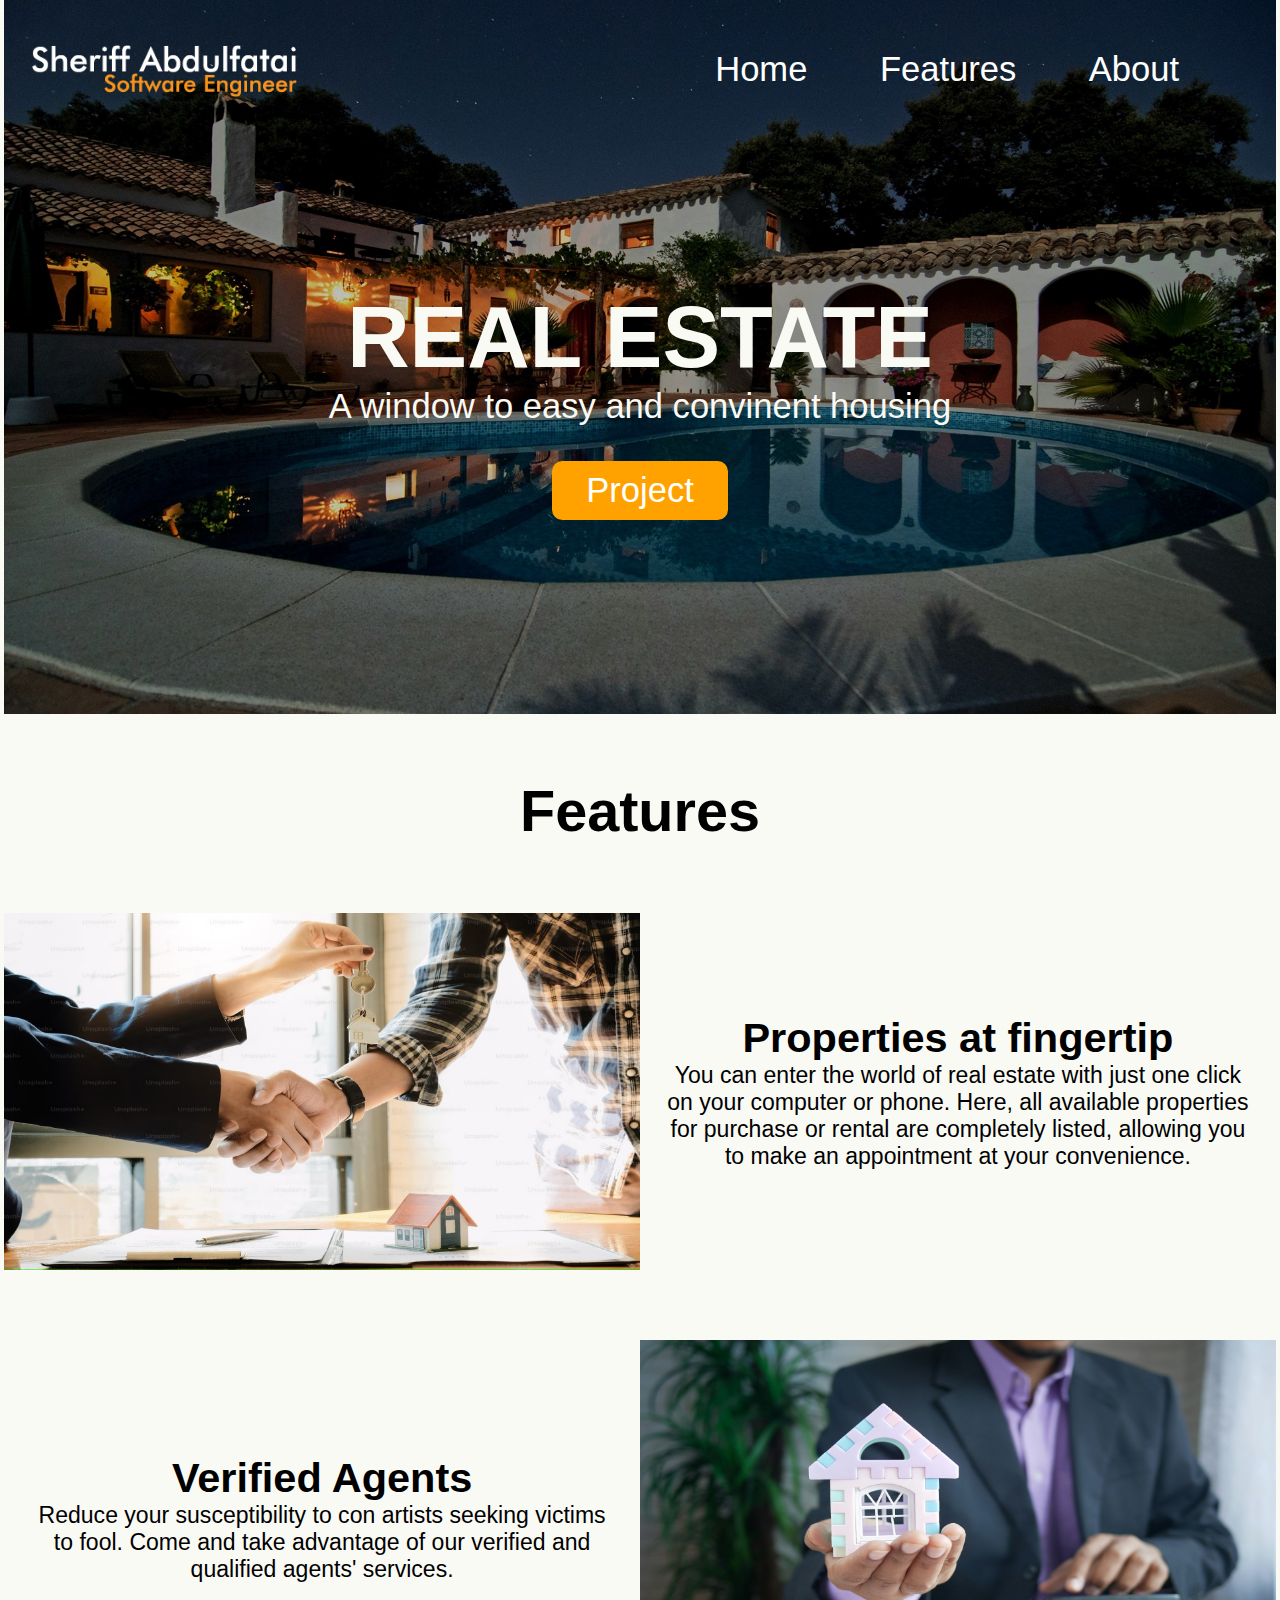
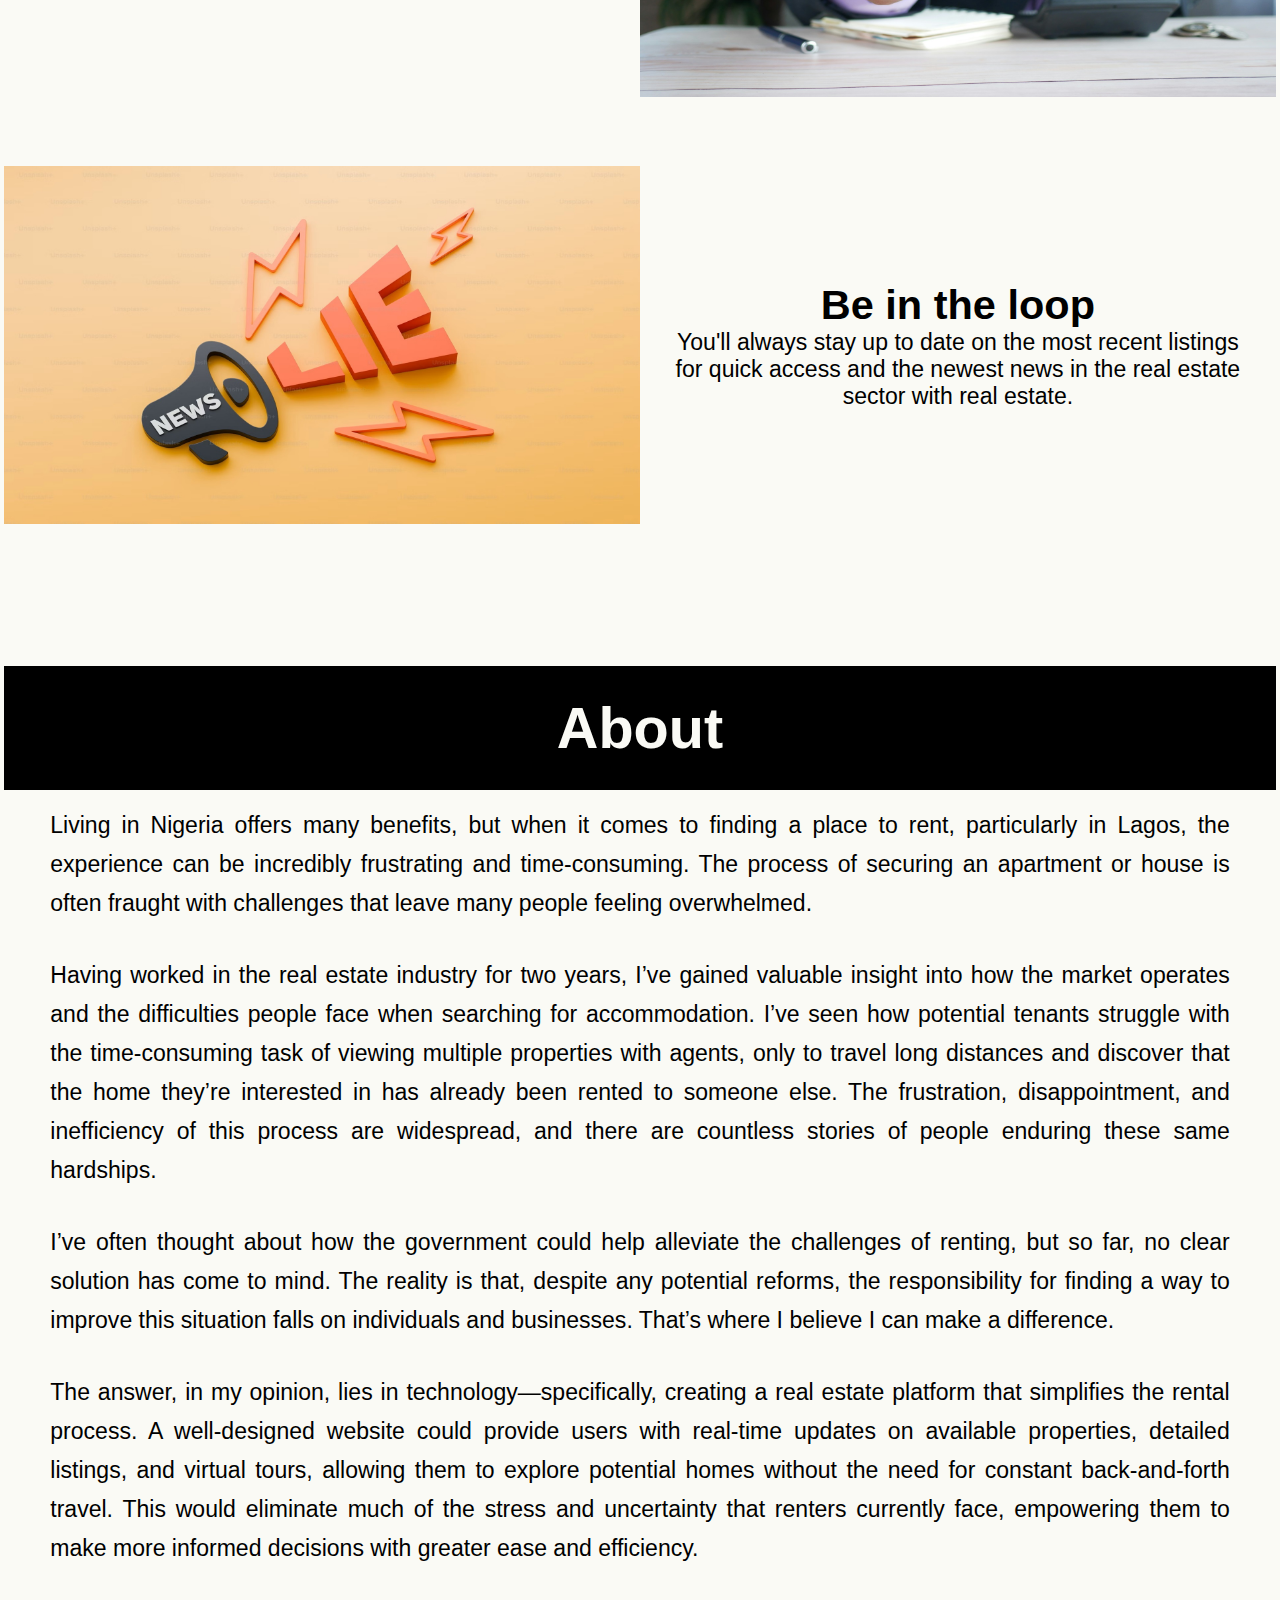
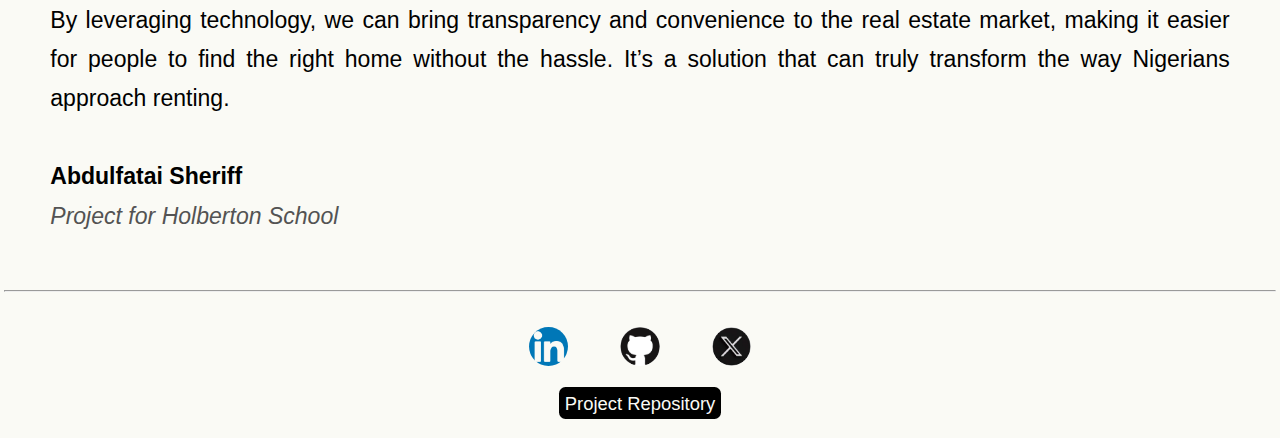
<file: index.html>
<!DOCTYPE html>
<html lang="en">
<head>
    <meta charset="UTF-8">
    <meta name="viewport" content="width=device-width, initial-scale=1.0">
    <title>Project Landing Page</title>
    <link rel="stylesheet" href="home.css">
</head>
<body>
    <div id="intro">
        <header>
            <img class="menu" src="stf/menu.svg" alt="Menu">
            <img class="name_logo" src="stf/img/name_logo.png" alt="Logo">
            <ul>
                <a href="#intro"><li>Home</li></a>
                <a href="#features"><li>Features</li></a>
                <a href="#about"><li>About</li></a>
            </ul>
        </header>
        <img src="stf/img/intro_image.jpg" alt="Intro Image">
        <div class="project_name">
            <h1>REAL ESTATE</h1>
            <p>A window to easy and convinent housing</p>
            <button onclick="window.location.href='https://github.com/hyperbayse/real_estate'">Project</button>
        </div>       
    </div> 

    <div id="features">
        <h3 class="feature_heading">Features</h3>
        <div class="feature">
            <img src="stf/img/feature1.jpg" alt="feature1">
            <div class="desc">
                <h3>Properties at fingertip</h3>
                <p>You can enter the world of real estate with just one click on your computer or phone. Here, all available properties for purchase or rental are completely listed, allowing you to make an appointment at your convenience.</p>
            </div>
        </div> 
        <div class="feature">
            <div class="desc">
                <h3>Verified Agents</h3>
                <p>Reduce your susceptibility to con artists seeking victims to fool. Come and take advantage of our verified and qualified agents' services.</p>
            </div>
            <img src="stf/img/feature2.jpg" alt="feature2">
        </div> 
        <div class="feature">
            <img src="stf/img/feature3.jpg" alt="feature3">
            <div class="desc">
                <h3>Be in the loop</h3>
                <p>You'll always stay up to date on the most recent listings for quick access and the newest news in the real estate sector with real estate.</p>
            </div>
        </div> 
    </div>

    <br>
    <div id="about">
        <h3>About</h3>
        <div class="about">
            <p>Living in Nigeria offers many benefits, but when it comes to finding a place to rent, particularly in Lagos, the experience can be incredibly frustrating and time-consuming. The process of securing an apartment or house is often fraught with challenges that leave many people feeling overwhelmed.</p>
            <p>Having worked in the real estate industry for two years, I’ve gained valuable insight into how the market operates and the difficulties people face when searching for accommodation. I’ve seen how potential tenants struggle with the time-consuming task of viewing multiple properties with agents, only to travel long distances and discover that the home they’re interested in has already been rented to someone else. The frustration, disappointment, and inefficiency of this process are widespread, and there are countless stories of people enduring these same hardships.</p>
            <p>I’ve often thought about how the government could help alleviate the challenges of renting, but so far, no clear solution has come to mind. The reality is that, despite any potential reforms, the responsibility for finding a way to improve this situation falls on individuals and businesses. That’s where I believe I can make a difference.</p>
            <p>The answer, in my opinion, lies in technology—specifically, creating a real estate platform that simplifies the rental process. A well-designed website could provide users with real-time updates on available properties, detailed listings, and virtual tours, allowing them to explore potential homes without the need for constant back-and-forth travel. This would eliminate much of the stress and uncertainty that renters currently face, empowering them to make more informed decisions with greater ease and efficiency.</p>
            <p>By leveraging technology, we can bring transparency and convenience to the real estate market, making it easier for people to find the right home without the hassle. It’s a solution that can truly transform the way Nigerians approach renting.
                <br><br>
                <strong style="margin: 0; padding: 0;">Abdulfatai Sheriff</strong><br>
                <cite><a href="https://www.holbertonschool.com/" style="text-decoration: none; color: rgb(83, 83, 83);">Project for Holberton School</a></cite>
            </p>
        </div>
        <!-- <span onclick>--expand--</span> -->

        <br>
        <hr>
        
        <div class="profile">
            <a href="https://www.linkedin.com/in/abdulfataisheriff/"><img src="stf/img/linkedin.png" alt="linkedin"></a>
            <a href="https://github.com/hyperbayse"><img src="stf/img/github.png" alt="github"></a>
            <a href="https://x.com/absherif102"><img src="stf/img/x.png" alt="twitter"></a>
            
            <br>
            <a class="repo_link" href="https://github.com/hyperbayse/real_estate">Project Repository</a>
        </div>
    </div>

    <script type="module" src="home.js"></script>
</body>
</html>
</file>
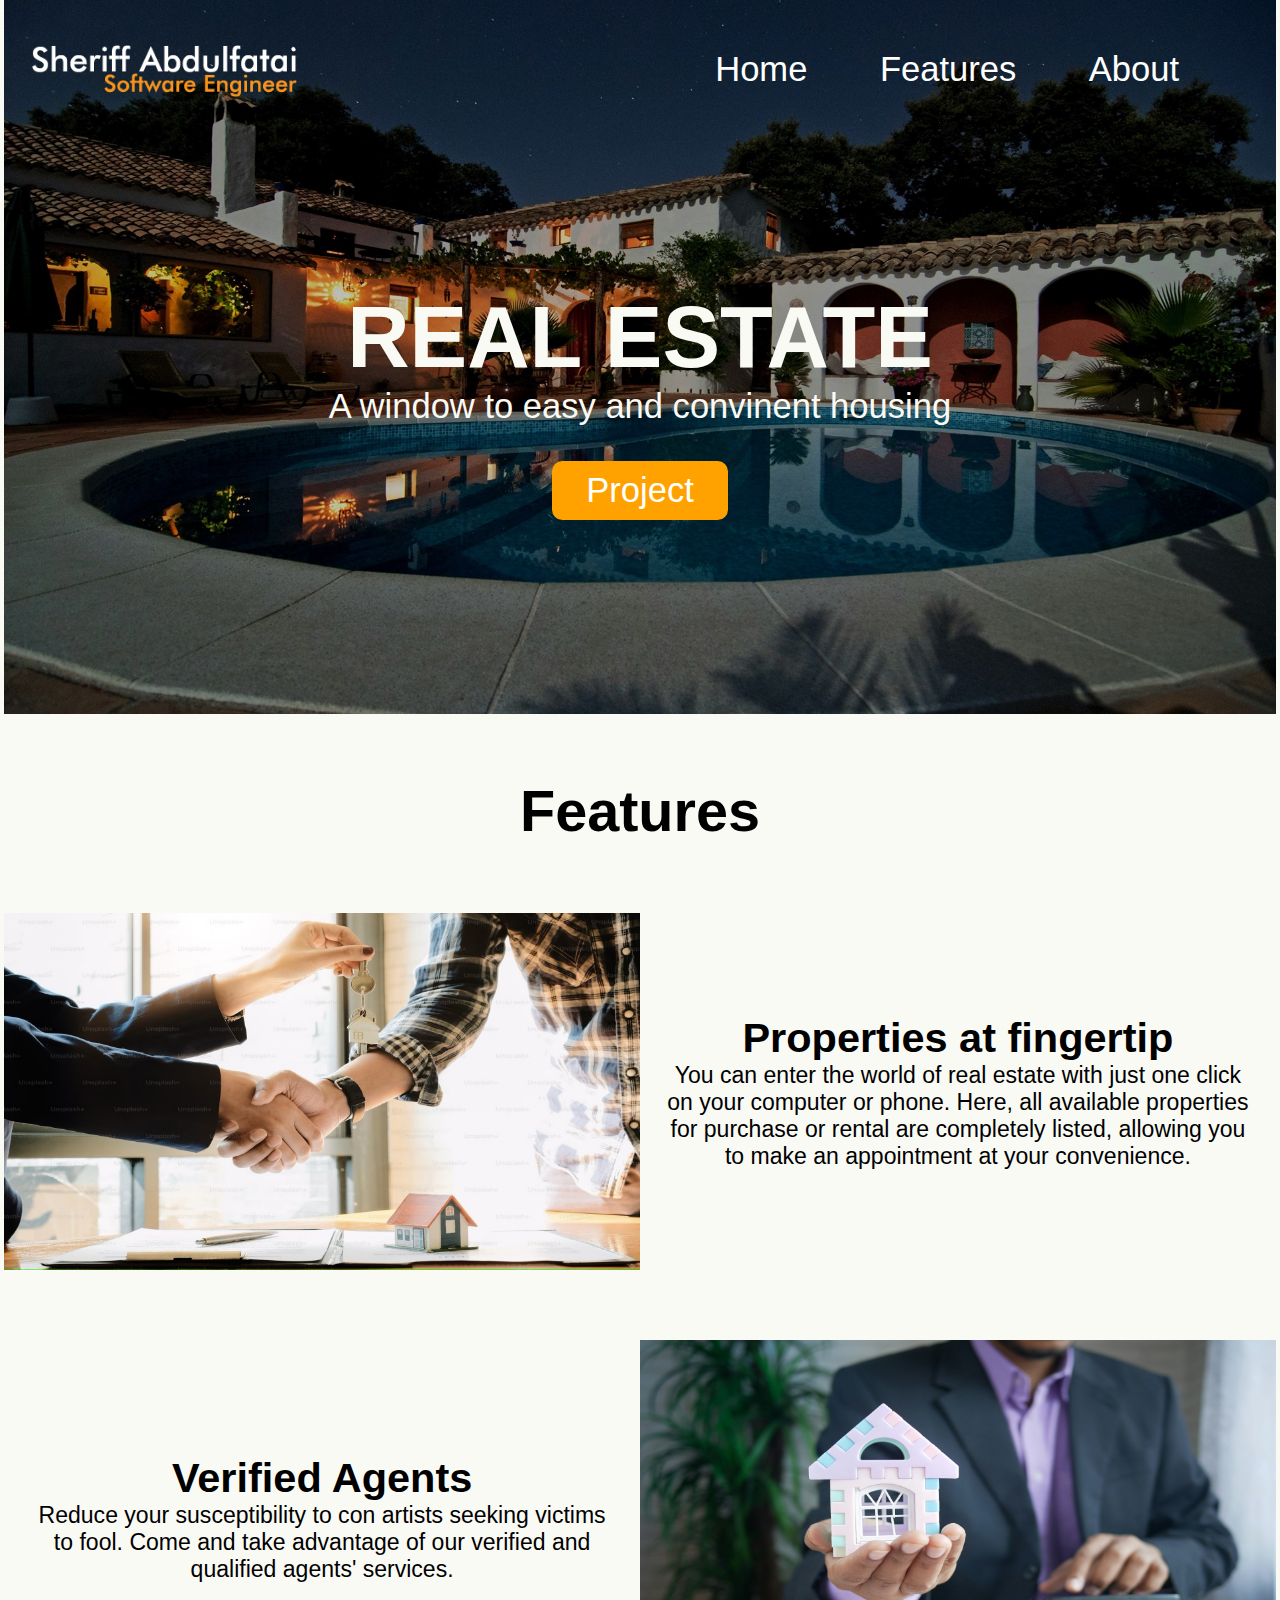
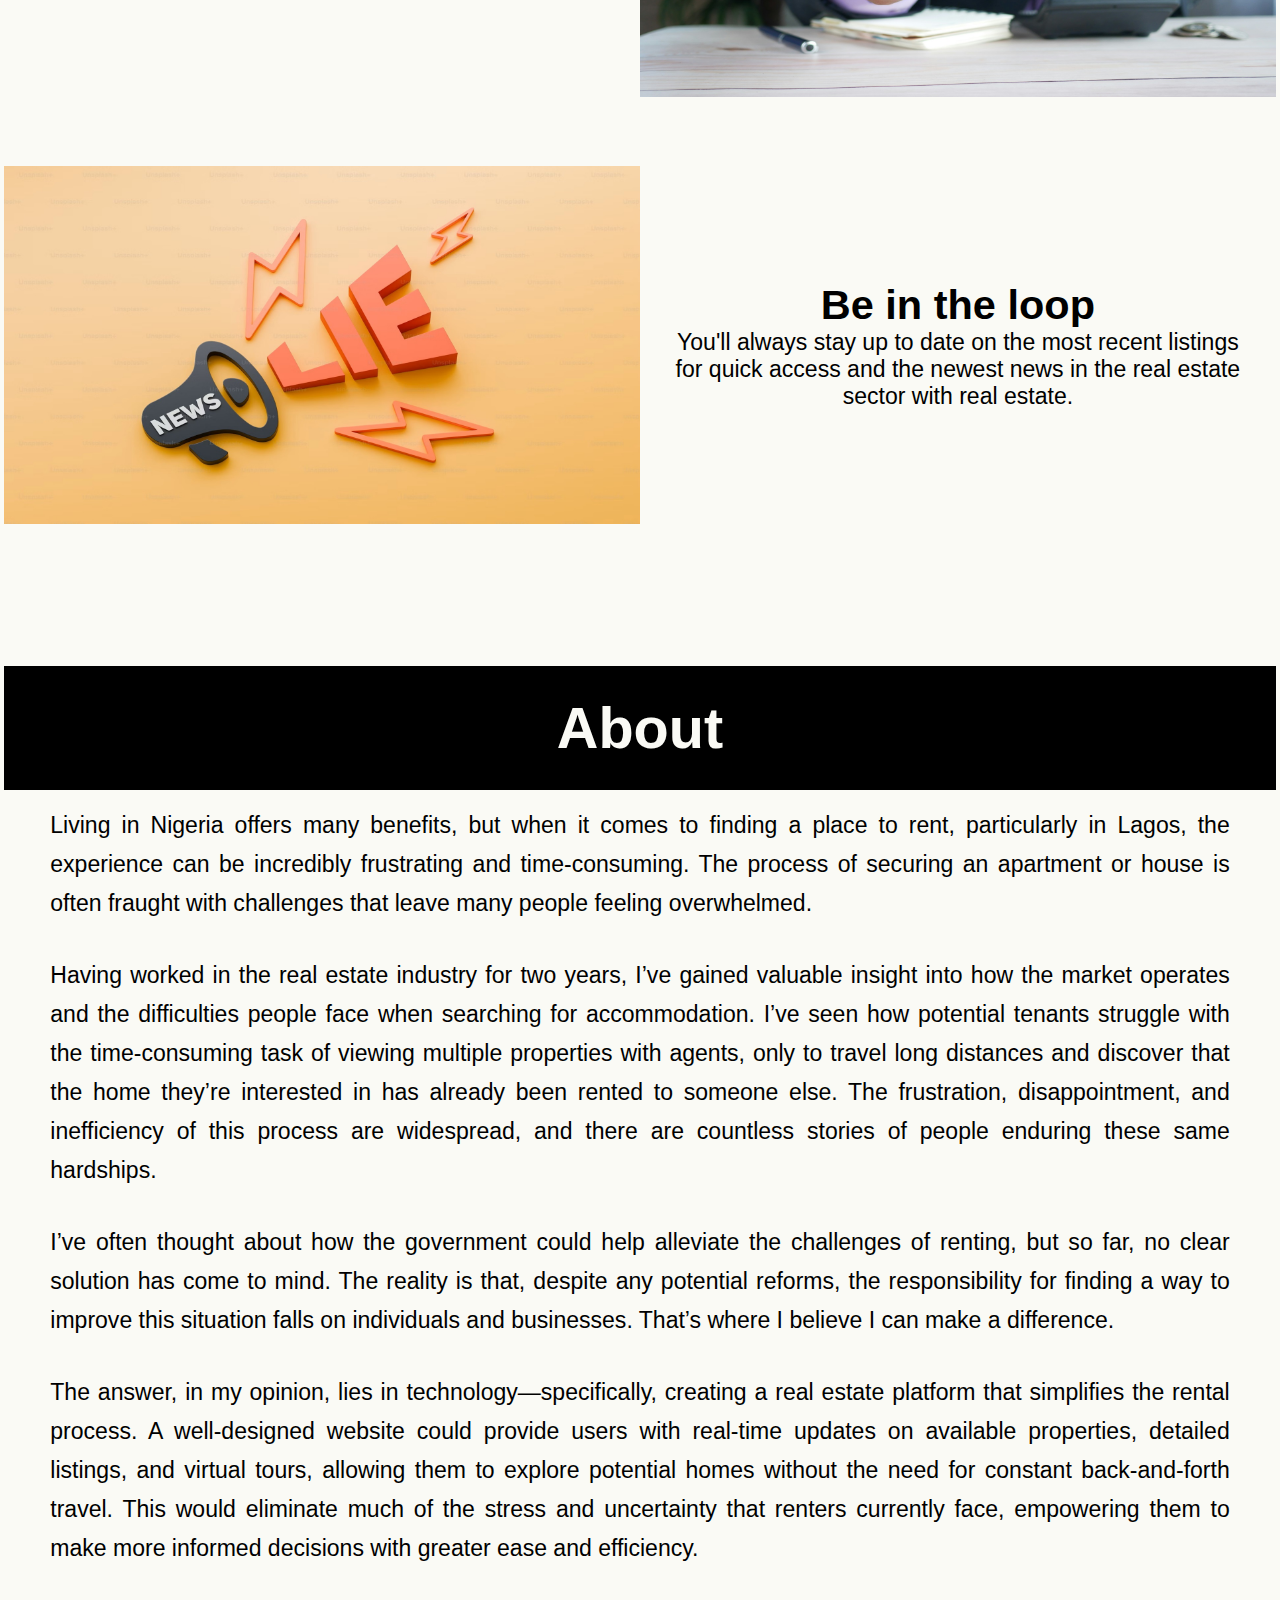
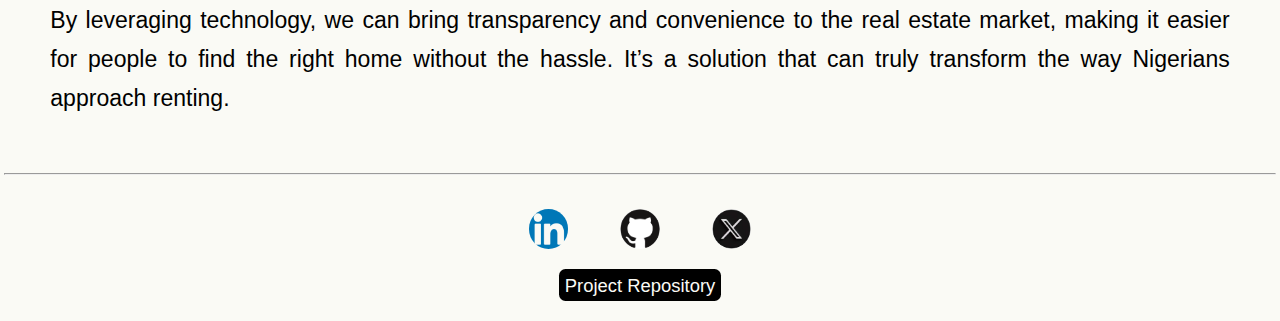
<file: home.html>
<!DOCTYPE html>
<html lang="en">
<head>
    <meta charset="UTF-8">
    <meta name="viewport" content="width=device-width, initial-scale=1.0">
    <title>Project Landing Page</title>
    <link rel="stylesheet" href="home.css">
</head>
<body>
    <div id="intro">
        <header>
            <img class="menu" src="/stf/menu.svg" alt="Menu">
            <img class="name_logo" src="/stf/img/name_logo.png" alt="Logo">
            <ul>
                <a href="#intro"><li>Home</li></a>
                <a href="#features"><li>Features</li></a>
                <a href="#about"><li>About</li></a>
            </ul>
        </header>
        <img src="/stf/img/intro_image.jpg" alt="Intro Image">
        <div class="project_name">
            <h1>REAL ESTATE</h1>
            <p>A window to easy and convinent housing</p>
            <button onclick="window.location.href='https://github.com/hyperbayse/real_estate'">Project</button>
        </div>       
    </div> 

    <div id="features">
        <h3 class="feature_heading">Features</h3>
        <div class="feature">
            <img src="stf/img/feature1.jpg" alt="feature1">
            <div class="desc">
                <h3>Properties at fingertip</h3>
                <p>You can enter the world of real estate with just one click on your computer or phone. Here, all available properties for purchase or rental are completely listed, allowing you to make an appointment at your convenience.</p>
            </div>
        </div> 
        <div class="feature">
            <div class="desc">
                <h3>Verified Agents</h3>
                <p>Reduce your susceptibility to con artists seeking victims to fool. Come and take advantage of our verified and qualified agents' services.</p>
            </div>
            <img src="stf/img/feature2.jpg" alt="feature2">
        </div> 
        <div class="feature">
            <img src="stf/img/feature3.jpg" alt="feature3">
            <div class="desc">
                <h3>Be in the loop</h3>
                <p>You'll always stay up to date on the most recent listings for quick access and the newest news in the real estate sector with real estate.</p>
            </div>
        </div> 
    </div>

    <br>
    <div id="about">
        <h3>About</h3>
        <div class="about">
            <p>Living in Nigeria offers many benefits, but when it comes to finding a place to rent, particularly in Lagos, the experience can be incredibly frustrating and time-consuming. The process of securing an apartment or house is often fraught with challenges that leave many people feeling overwhelmed.</p>
            <p>Having worked in the real estate industry for two years, I’ve gained valuable insight into how the market operates and the difficulties people face when searching for accommodation. I’ve seen how potential tenants struggle with the time-consuming task of viewing multiple properties with agents, only to travel long distances and discover that the home they’re interested in has already been rented to someone else. The frustration, disappointment, and inefficiency of this process are widespread, and there are countless stories of people enduring these same hardships.</p>
            <p>I’ve often thought about how the government could help alleviate the challenges of renting, but so far, no clear solution has come to mind. The reality is that, despite any potential reforms, the responsibility for finding a way to improve this situation falls on individuals and businesses. That’s where I believe I can make a difference.</p>
            <p>The answer, in my opinion, lies in technology—specifically, creating a real estate platform that simplifies the rental process. A well-designed website could provide users with real-time updates on available properties, detailed listings, and virtual tours, allowing them to explore potential homes without the need for constant back-and-forth travel. This would eliminate much of the stress and uncertainty that renters currently face, empowering them to make more informed decisions with greater ease and efficiency.</p>
            <p>By leveraging technology, we can bring transparency and convenience to the real estate market, making it easier for people to find the right home without the hassle. It’s a solution that can truly transform the way Nigerians approach renting.</p>
        </div>
        <!-- <span onclick>--expand--</span> -->

        <br>
        <hr>
        
        <div class="profile">
            <a href="https://www.linkedin.com/in/abdulfataisheriff/"><img src="/stf/img/linkedin.png" alt="linkedin"></a>
            <a href="https://github.com/hyperbayse"><img src="/stf/img/github.png" alt="github"></a>
            <a href="https://x.com/absherif102"><img src="/stf/img/x.png" alt="twitter"></a>
            
            <br>
            <a class="repo_link" href="https://github.com/hyperbayse/real_estate">Project Repository</a>
        </div>
    </div>

    <script type="module" src="home.js"></script>
</body>
</html>
</file>
<file: home.css>
:root{
    --l_cream: #fafaf5;
    --black: #000000;
    --white: #ffffff;
    --grey: #b4b4b4;
    --orange: rgb(255, 162, 0);
}

/* Mobile Phone */
html, body {
    margin: 0; padding: 0 0.2em;
    background-color: var(--l_cream);
    font-family:'Gill Sans', 'Gill Sans MT', Calibri, 'Trebuchet MS', sans-serif;
    font-size: 0.7em;
    max-width: 920px;
}

#intro .menu {
    display: block;
    float: right;
    float: right; margin: 1em 0.7em;
}

#intro a {color: var(--white); text-decoration: none;}
#intro header {
    height: 2.7em; width: 100%;
    float:inline-end;
    position: relative;
    color: var(--white);
    padding: 0; margin: 0;
    font-size: 1.5em;
}
#intro header img {
    float: left;
    padding: 0.3em;
    border-radius: 0.5em;
    margin: 0.3em auto 0 0.5em;
    height: 1.3em;
    width: auto;
}
#intro .name_logo {margin-top: -3em; height: 1.5em;}
#intro ul {
    float: right; height: 2em; align-items: center;
    margin: -1.8em 1.5em 0 0;
}
/* Menu toggle switch */
header ul{display: none;}
#intro header li{
    list-style-type: none;
    margin-right: 1.5em;
    padding: 0.3em;
}
#intro img {
    clear: both;
    position:static;
    width: 100%;
    height: auto;
    margin-top: -4.1em;
}
.project_name {
    margin: 0; padding: 0;
    font-size: 1.3em;
    color: var(--l_cream);
    position: absolute;
    top: 40%;
    text-align: center;
    width: 100%;
}
.project_name * {margin: 0;}
.project_name h1 {font-size: 2.5em;}
.project_name button {
    margin: 1em;
    background-color: var(--orange);
    border: none;
    border-radius: 0.3em;
    font-size: 1em;
    color: var(--white);
    padding: 0.3em 1em;
}
#intro {
    position: relative;
}

#features {
    width: 100%;
    height: 100%;
    min-height: 35em;
    background-color: var(--l_cream);
    text-align: center;
    padding: 0;
    margin: 1em 0 0 0;    
}#features .feature_heading {
    font-size: 2.5em;
}
.feature {
    width: 100%;
    height: auto;
    margin: 3em 0; padding: 0;
    display: flex;
}.feature:hover {background-color: var(--grey); cursor: grab;}
.feature img {
    width: 50%;
    height: auto;
    margin: 0; padding: 0;
}
.feature .desc {
    margin: auto;
    padding: 0 0.5em;
}.feature p, .feature h3 {
    margin: 0;
    padding: 0 0.5em;
}.feature h3 {
    font-size: 1.8em;
}

#about {
    width: 100%;
    text-align: center;
    padding: 0;
    margin: 2em 0 0 0;
}#about h3 {
    font-size: 2.5em;
    margin: 0; padding: 0;
    color: var(--l_cream);
    padding: 0.5em;
    background-color: var(--black);
}#about .about {
    text-align: justify;
    padding: 0; margin: 0;
    width: 100%;
    height: fit-content;
}

#about .profile {padding: 1em; margin: 0;}
#about p {
    padding: 0.7em 2em; margin: 0; line-height: 1.7em;
}
#about img {
    width: 1.7em;
    height: 1.7em;
    border-radius: 50%;
    margin: 0 0 0.7em 0; padding: 0 1em;
}
#about .profile .repo_link {
    color: var(--l_cream);
    text-decoration: none;
    background-color: var(--black);
    padding: 0.3em; border-radius: 0.35em;
    font-size: 0.8em;
}


@media (min-width: 480px){
    html, body {
        margin: 0; padding: 0 0.1em;
        background-color: var(--l_cream);
        font-family:'Gill Sans', 'Gill Sans MT', Calibri, 'Trebuchet MS', sans-serif;
        font-size: 0.85em;
    }
}

@media (min-width: 640px){
    html, body {
        margin: 0; padding: 0 0.1em;
        background-color: var(--l_cream);
        font-family:'Gill Sans', 'Gill Sans MT', Calibri, 'Trebuchet MS', sans-serif;
        font-size: 0.95em;
    }
}

@media (min-width: 840px){
    html, body {
        margin: 0; padding: 0 0.1em;
        background-color: var(--l_cream);
        font-family:'Gill Sans', 'Gill Sans MT', Calibri, 'Trebuchet MS', sans-serif;
        font-size: 1.1em;
    }
}

/*
Tablets & iPads
@media (min-width: 920px){
    html, body {
        margin: 0; padding: 0 0.1em;
        background-color: var(--l_cream);
        font-family:'Gill Sans', 'Gill Sans MT', Calibri, 'Trebuchet MS', sans-serif;
        font-size: 1em;
        max-width: 1920px;
    }

    #intro .menu {display: none;}

    #intro a {color: var(--white); text-decoration: none;}
    #intro header {
        height: 2.7em; width: 100%;
        float:inline-end;
        position: relative;
        color: var(--white);
        padding: 0; margin: 0;
        font-size: 1.5em;
    }
    #intro header img {
        float: left;
        padding: 0.3em;
        border-radius: 0.5em;
        margin: 0.3em auto 0 0.5em;
        height: 1.3em;
        width: auto;
    }
    #intro .name_logo {margin-top: 1em; height: 1.5em;}
    #intro ul {
        float: right; height: 2em; align-items: center;
        margin: 1em;
    }
    Menu toggle switch
    header ul{display: flex;}
    #intro header li{
        list-style-type: none;
        margin-right: 1.5em;
        padding: 0.3em;
    }
    #intro img {
        clear: both;
        position:static;
        width: 100%;
        height: auto;
        margin-top: -4.1em;
    }
    .project_name {
        margin: 0; padding: 0;
        font-size: 1.5em;
        color: var(--l_cream);
        position: absolute;
        top: 40%;
        text-align: center;
        width: 100%;
    }
    .project_name * {margin: 0;}
    .project_name h1 {font-size: 2.5em;}
    .project_name button {
        margin: 1em;
        background-color: var(--orange);
        border: none;
        border-radius: 0.3em;
        font-size: 1em;
        color: var(--white);
        padding: 0.3em 1em;
    }
    #intro {
        position: relative;
    }

    #features {
        width: 100%;
        height: 100%;
        min-height: 35em;
        background-color: var(--l_cream);
        text-align: center;
        padding: 0;
        margin: 1em 0 0 0;    
    }#features .feature_heading {
        font-size: 2.5em;
    }
    .feature {
        width: 100%;
        height: auto;
        margin: 3em 0; padding: 0;
        display: flex;
    }.feature:hover {background-color: var(--grey); cursor: grab;}
    .feature img {
        width: 50%;
        height: auto;
        margin: 0; padding: 0;
    }
    .feature .desc {
        margin: auto;
        padding: 0 0.5em;
    }.feature p, .feature h3 {
        margin: 0;
        padding: 0 0.5em;
    }.feature h3 {
        font-size: 1.8em;
    }

    #about {
        width: 100%;
        text-align: center;
        padding: 0;
        margin: 2em 0 0 0;
    }#about h3 {
        font-size: 2.5em;
        margin: 0; padding: 0;
        color: var(--l_cream);
        padding: 0.5em;
        background-color: var(--black);
    }#about .about {
        text-align: justify;
        padding: 0; margin: 0;
        width: 100%;
        height: fit-content;
    }
   
    #about .profile {padding: 1em; margin: 0;}
    #about p {
        padding: 0.7em 2em; margin: 0; line-height: 1.7em;
    }
    #about img {
        width: 1.7em;
        height: 1.7em;
        border-radius: 50%;
        margin: 0 0 0.7em 0; padding: 0 1em;
    }
    #about .profile .repo_link {
        color: var(--l_cream);
        text-decoration: none;
        background-color: var(--black);
        padding: 0.3em; border-radius: 0.35em;
        font-size: 0.8em;
    }
}

*/

/* PC screen */
@media (min-width: 1024px){
    html, body {
        margin: 0; padding: 0 0.1em;
        background-color: var(--l_cream);
        font-family:'Gill Sans', 'Gill Sans MT', Calibri, 'Trebuchet MS', sans-serif;
        font-size: 1.2em;
        max-width: 1600px;
    }

    #intro .menu {display: none;}

    #intro a {color: var(--white); text-decoration: none;}
    #intro header {
        height: 2.7em; width: 100%;
        float:inline-end;
        position: relative;
        color: var(--white);
        padding: 0; margin: 0;
        font-size: 1.5em;
    }
    #intro header img {
        float: left;
        padding: 0.3em;
        border-radius: 0.5em;
        margin: 0.3em auto 0 0.5em;
        height: 1.3em;
        width: auto;
    }
    #intro .name_logo {margin-top: 1em; height: 1.5em;}
    #intro ul {
        float: right; height: 2em; align-items: center;
        margin: 1em;
    }
    /* Menu toggle switch */
    header ul{display: flex;}
    #intro header li{
        list-style-type: none;
        margin-right: 1.5em;
        padding: 0.3em;
    }
    #intro img {
        clear: both;
        position:static;
        width: 100%;
        height: auto;
        margin-top: -4.1em;
    }
    .project_name {
        margin: 0; padding: 0;
        font-size: 1.5em;
        color: var(--l_cream);
        position: absolute;
        top: 40%;
        text-align: center;
        width: 100%;
    }
    .project_name * {margin: 0;}
    .project_name h1 {font-size: 2.5em;}
    .project_name button {
        margin: 1em;
        background-color: var(--orange);
        border: none;
        border-radius: 0.3em;
        font-size: 1em;
        color: var(--white);
        padding: 0.3em 1em;
    }
    #intro {
        position: relative;
    }

    #features {
        width: 100%;
        height: 100%;
        min-height: 35em;
        background-color: var(--l_cream);
        text-align: center;
        padding: 0;
        margin: 1em 0 0 0;    
    }#features .feature_heading {
        font-size: 2.5em;
    }
    .feature {
        width: 100%;
        height: auto;
        margin: 3em 0; padding: 0;
        display: flex;
    }.feature:hover {background-color: var(--grey); cursor: grab;}
    .feature img {
        width: 50%;
        height: auto;
        margin: 0; padding: 0;
    }
    .feature .desc {
        margin: auto;
        padding: 0 0.5em;
    }.feature p, .feature h3 {
        margin: 0;
        padding: 0 0.5em;
    }.feature h3 {
        font-size: 1.8em;
    }

    #about {
        width: 100%;
        text-align: center;
        padding: 0;
        margin: 2em 0 0 0;
    }#about h3 {
        font-size: 2.5em;
        margin: 0; padding: 0;
        color: var(--l_cream);
        padding: 0.5em;
        background-color: var(--black);
    }#about .about {
        text-align: justify;
        padding: 0; margin: 0;
        width: 100%;
        height: fit-content;
    }
   
    #about .profile {padding: 1em; margin: 0;}
    #about p {
        padding: 0.7em 2em; margin: 0; line-height: 1.7em;
    }
    #about img {
        width: 1.7em;
        height: 1.7em;
        border-radius: 50%;
        margin: 0 0 0.7em 0; padding: 0 1em;
    }
    #about .profile .repo_link {
        color: var(--l_cream);
        text-decoration: none;
        background-color: var(--black);
        padding: 0.3em; border-radius: 0.35em;
        font-size: 0.8em;
    }
}

@media (min-width: 1600px){
    html, body {
        margin: 0; padding: 0 0.1em;
        background-color: var(--l_cream);
        font-family:'Gill Sans', 'Gill Sans MT', Calibri, 'Trebuchet MS', sans-serif;
        font-size: 1.3em;
        max-width: 1920px;
    }
}
</file>
